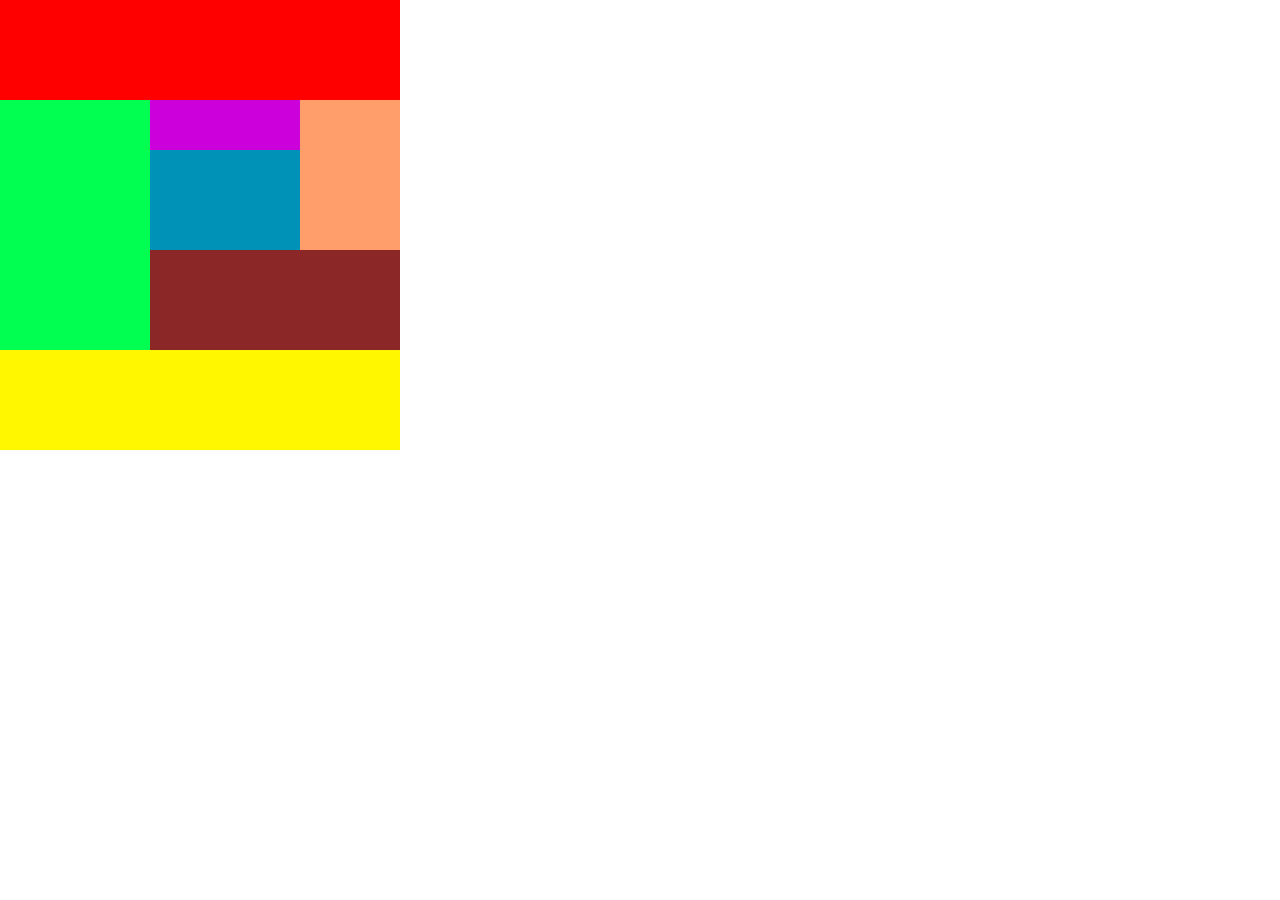
<file: divepuzzle2.html>
<!DOCTYPE html>
    <html lang="en">
    <head>
    <meta charset="UTF-8">
    <meta name="viewport" content="width=device-width, initial-scale=1.0">
    <title>レイアウト再現2</title>
    <link rel="stylesheet" href="divepuzzlereset.css">
    <link rel="stylesheet" href="divepuzzlestyle2.css">
</head>
    <body>
    <div class="container">
        <div class="header"></div>
        <div class="main-content">
            <div class="sidebar"></div>
            <div class="right-block-group">
                <div class="right-left-column">
                    <div class="main-body1"></div>
                    <div class="main-body2"></div>
                    <div class="main-body3"></div>
                </div>
                <div class="sidebar2"></div>
            </div>
        </div>
        <div class="footer"></div>
    </div>
</body>
</html>
</file>
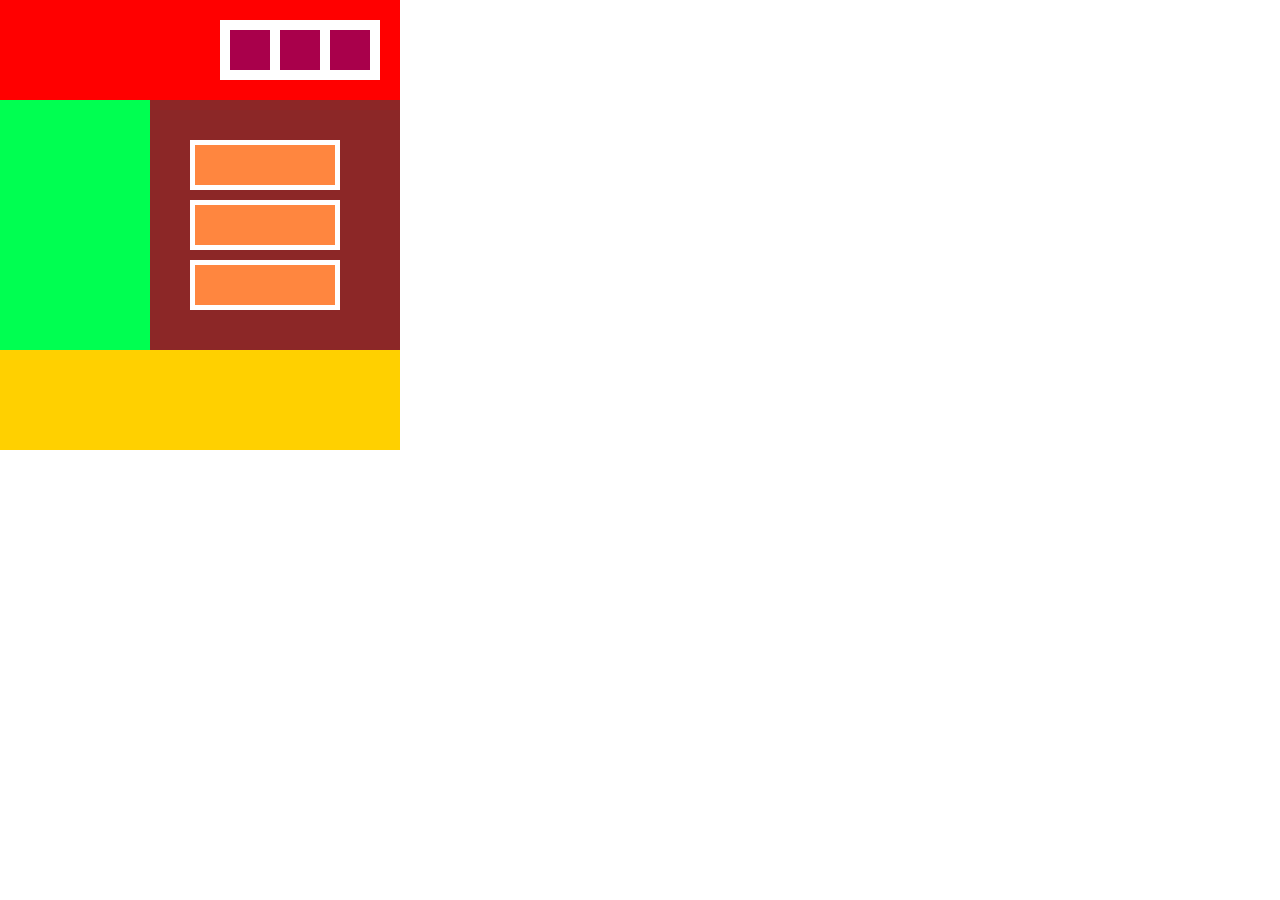
<file: divepuzzle3.html>
<!DOCTYPE html>
    <html lang="en">
    <head>
    <meta charset="UTF-8">
    <meta name="viewport" content="width=device-width, initial-scale=1.0">
    <title>レイアウト再現3</title>
    <link rel="stylesheet" href="divepuzzlereset.css">
    <link rel="stylesheet" href="divepuzzlestyle3.css">
</head>
    <body>
    <div class="container">
        <div class="header">
            <div class="header-purple">
                <div class="header-purple-content"></div>
                <div class="header-purple-content"></div>
                <div class="header-purple-content"></div>
            </div>
        </div>
        <div class="main-content">
            <div class="left-block-group"></div>
            <div class="right-block-group">
                <div class="main-orange"></div>
                    <div class="main-orange-content"></div>
                    <div class="main-orange-content"></div>
                    <div class="main-orange-content"></div>
                </div>
            </div>
        <div class="footer"></div>
    </body>
</html>
</file>
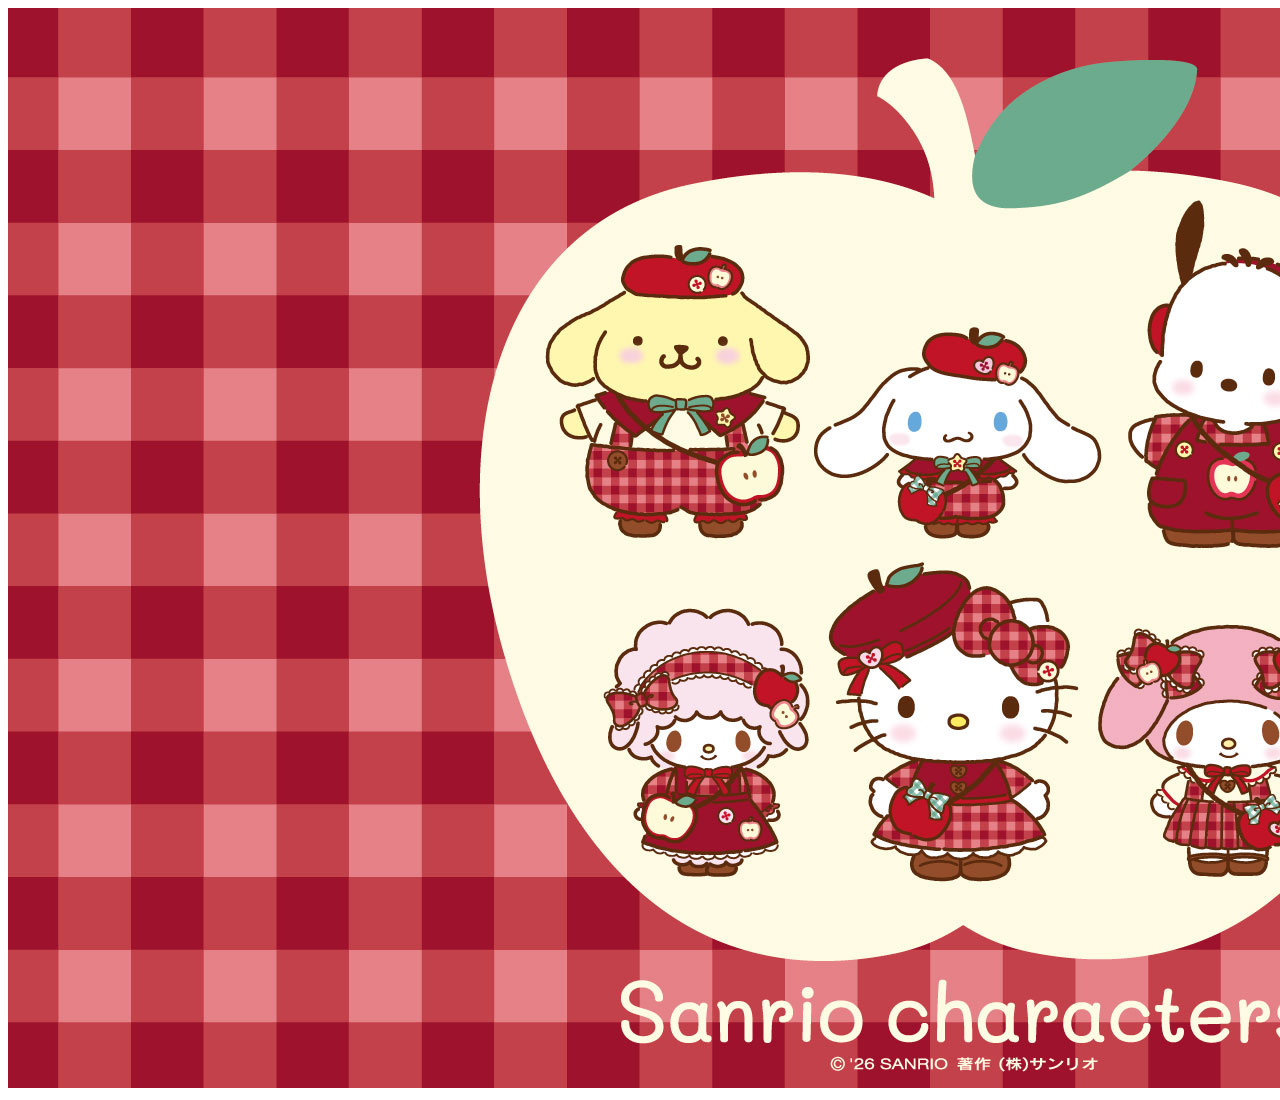
<file: sanrio.html>
<!DOCTYPE html>
<html lang="en">
<head>
    <meta charset="UTF-8">
    <meta name="viewport" content="width=device-width, initial-scale=1.0">
    <title>Document</title>
</head>
<body>
    <a href="https://sanrio.co.jp" target="_blank" rel="noopener noreferrer">
    <img src="Sep.sanrio.jpg" alt="サンリオの画像">
</a>
</body>
</html>
</file>
<file: divepuzzlestyle2.css>
.container {
    width: 400px;
    height: 450px;
    display: flex;
    flex-direction: column;
}

.header {
    width: 100%;
    height: 100px;
    background-color: #ff0000;
}

.main-content {
    width: 100%;
    height: 250px;
    display: flex;
}

.right-block-group {
    width: 250px;
    height: 250px;
    display: flex;
}

.right-left-column {
    width: 150px;
    height: 250px;
    display: flex;
    flex-direction: column;
}

.main-body1 {
    width: 100%;
    height: 50px;
    background-color: #cc00db;
}

.main-body2 {
    width: 100%;
    height: 100px;
    background-color: #0093b7;
}

.main-body3 {
    width: 250px;
    height: 100px;
    background-color: #8c2727;
}

.sidebar {
    width: 150px;
    height: 250px;
    background-color: #00ff51;
}

.sidebar2 {
    width: 100%;
    height: 150px;
    background-color: #ff9e6b;
}

.footer {
    width: 100%;
    height: 100px;
    background-color: #fff700;
}
</file>
<file: divepuzzlestyle3.css>
.container {
    width: 400px;
    height: 450px;
    display: flex;
    flex-direction: column;
    position: relative;
}

.header {
    width: 100%;
    height: 100px;
    background-color: #ff0000;
    display: flex;
    justify-content: flex-end;
    align-items: flex-start;
    padding-top: 20px;
    padding-right: 20px;
}

.header-purple {
    position: absolute;
    top: 20px;
    right: 20px;
    background-color: #ffffff;
    padding: 10px;
    display: flex;
    gap: 10px;
}

.header-purple-content {
    width: 40px;
    height: 40px;
    background: #a9004b;
}

.main-content {
    width: 100%;
    height: 250px;
    display: flex;
}

.right-block-group {
    width: 250px;
    height: 250px;
    background-color: #8c2727;
    padding-top: 40px;
    padding-left: 40px;
}

.left-block-group {
    width: 150px;
    height: 250px;
    background-color: #00ff51;
}

.main-orange {
    display: flex;
    flex-direction: column;
    gap: 10px;
}

.main-orange-content {
    box-sizing: content-box;
    width: 140px;
    height: 40px;
    background-color: #ff863f;
    border: 5px solid #ffffff;
    margin-bottom: 10px;
}

.footer {
    width: 100%;
    height: 100px;
    background-color: #ffd000;
}
</file>
<file: divepuzzlereset.css>
* {
    margin: 0;
    padding: 0;
    box-sizing: border-box;
}
</file>
